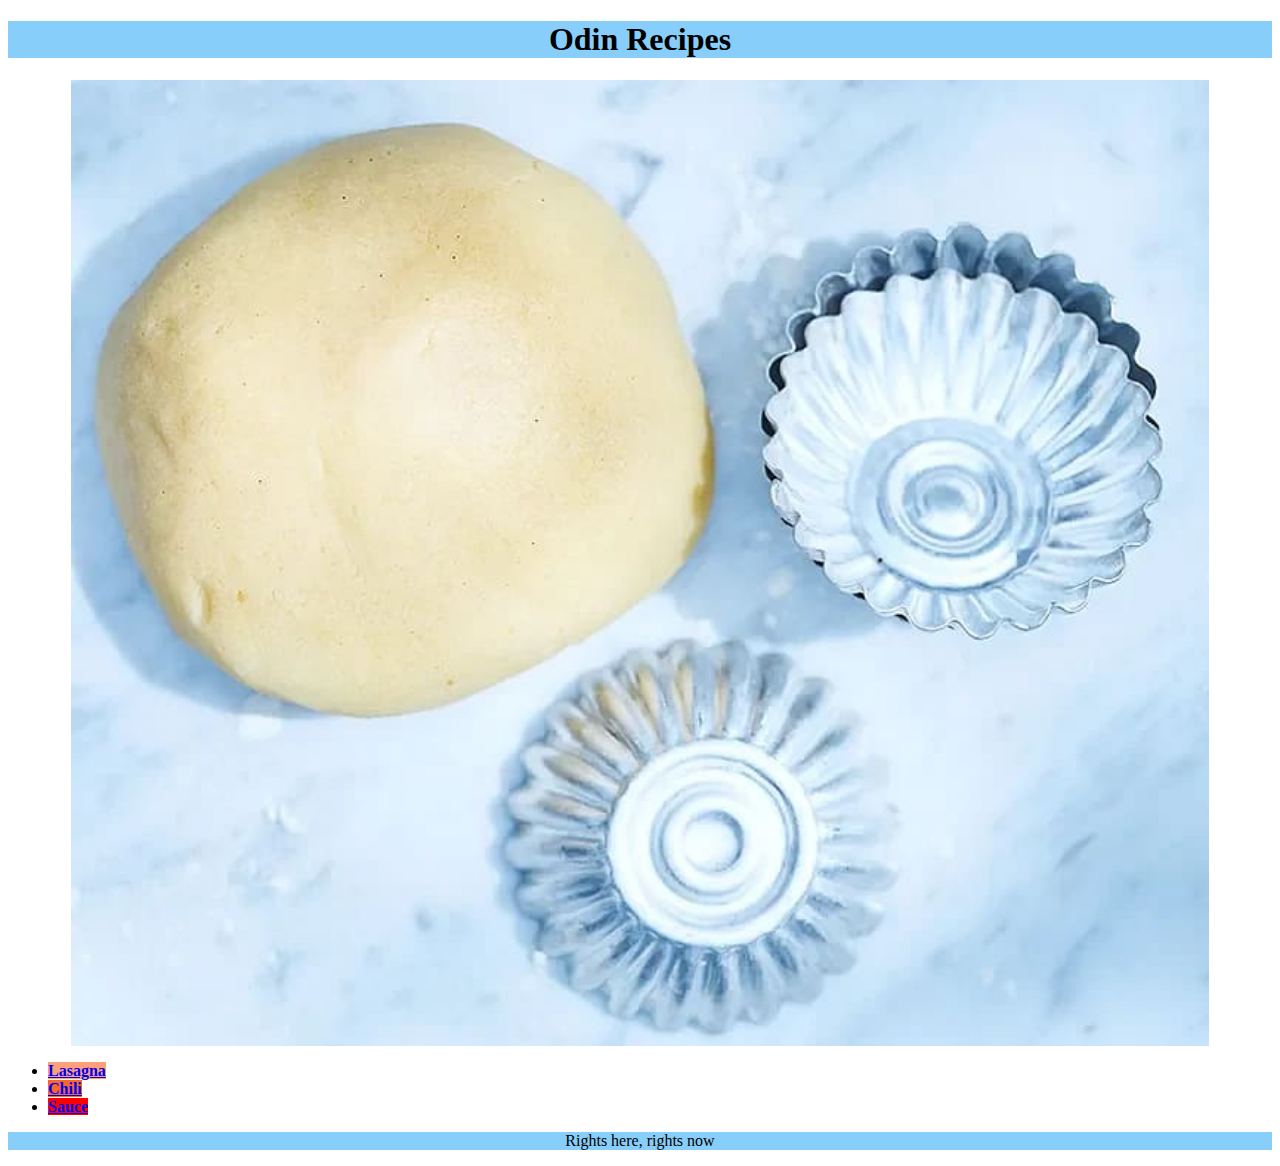
<file: index.html>
<!DOCTYPE html>

<html lang="en">
    <head>
        <meta charset="UTF-8">
        <link rel="stylesheet" href="style.css">
    </head>

    <body>
        <h1>Odin Recipes</h1>
        <img src="smordeg.jpg">
        <ul>
            <li><a href="./recipes/lasagna.html" class = las>Lasagna</a></li>
            <li><a href="./recipes/chili.html" class = chi>Chili</a></li>
            <li><a href="./recipes/sauce.html" class = sau>Sauce</a></li>
        </ul>
    </body>
    <footer>
        <p>Rights here, rights now</p>
    </footer>

</html>
</file>
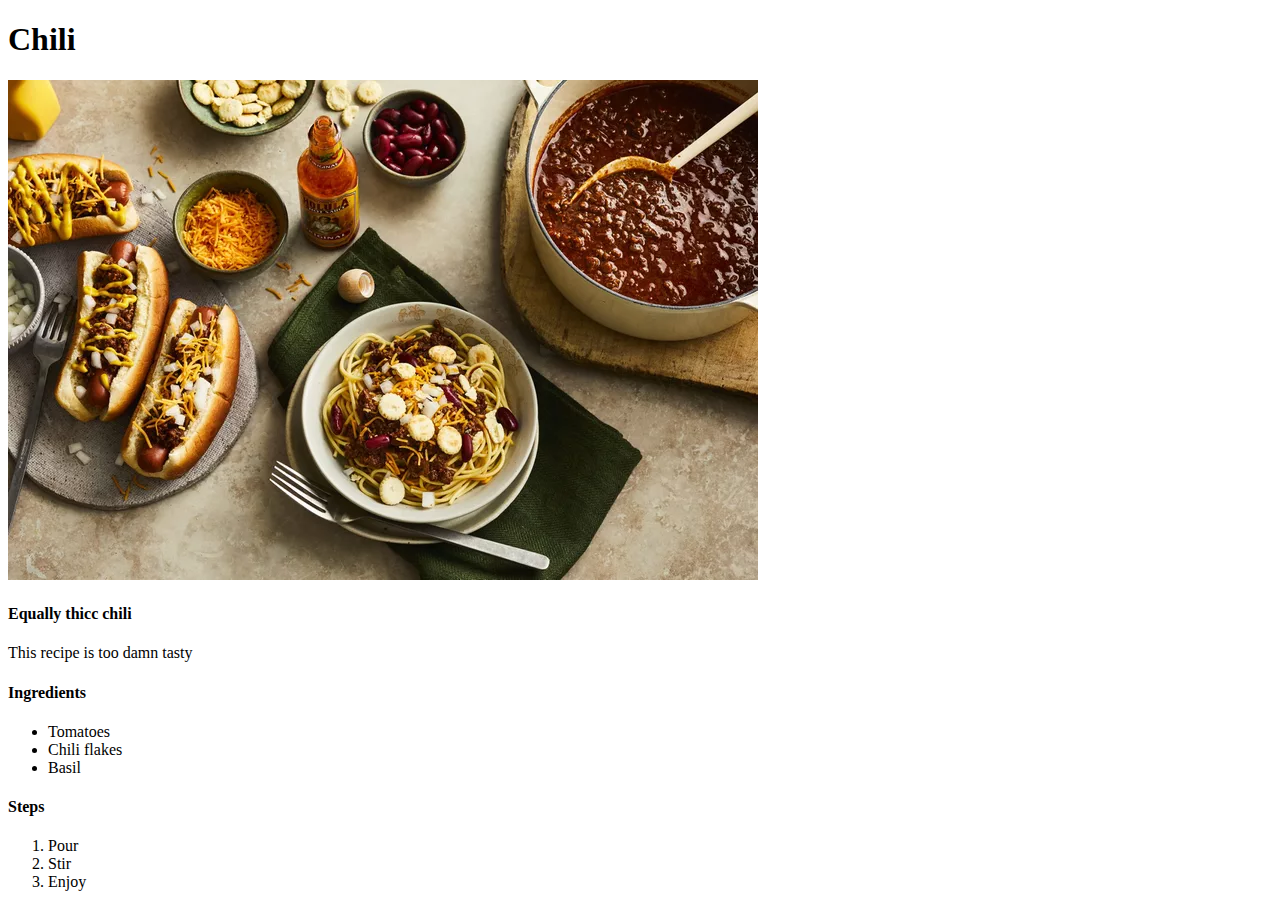
<file: recipes/chili.html>
<!DOCTYPE html>

<html lang="en">
    <head>
        <meta charset="UTF-8">
        <h1>Chili</h1>
    </head>
    <body>
        <img src="./chili.webp" alt="best damn chili you've ever had">
        <h4>Equally thicc chili</h4>
        <p>This recipe is too damn tasty</p>

        <h4>Ingredients</h4>
        <ul>
            <li>Tomatoes</li>
            <li>Chili flakes</li>
            <li>Basil</li>
        </ul>

        <h4>Steps</h4>
        <ol>
            <li>Pour</li>
            <li>Stir</li>
            <li>Enjoy</li>
        </ol>
    </body>
</html>
</file>
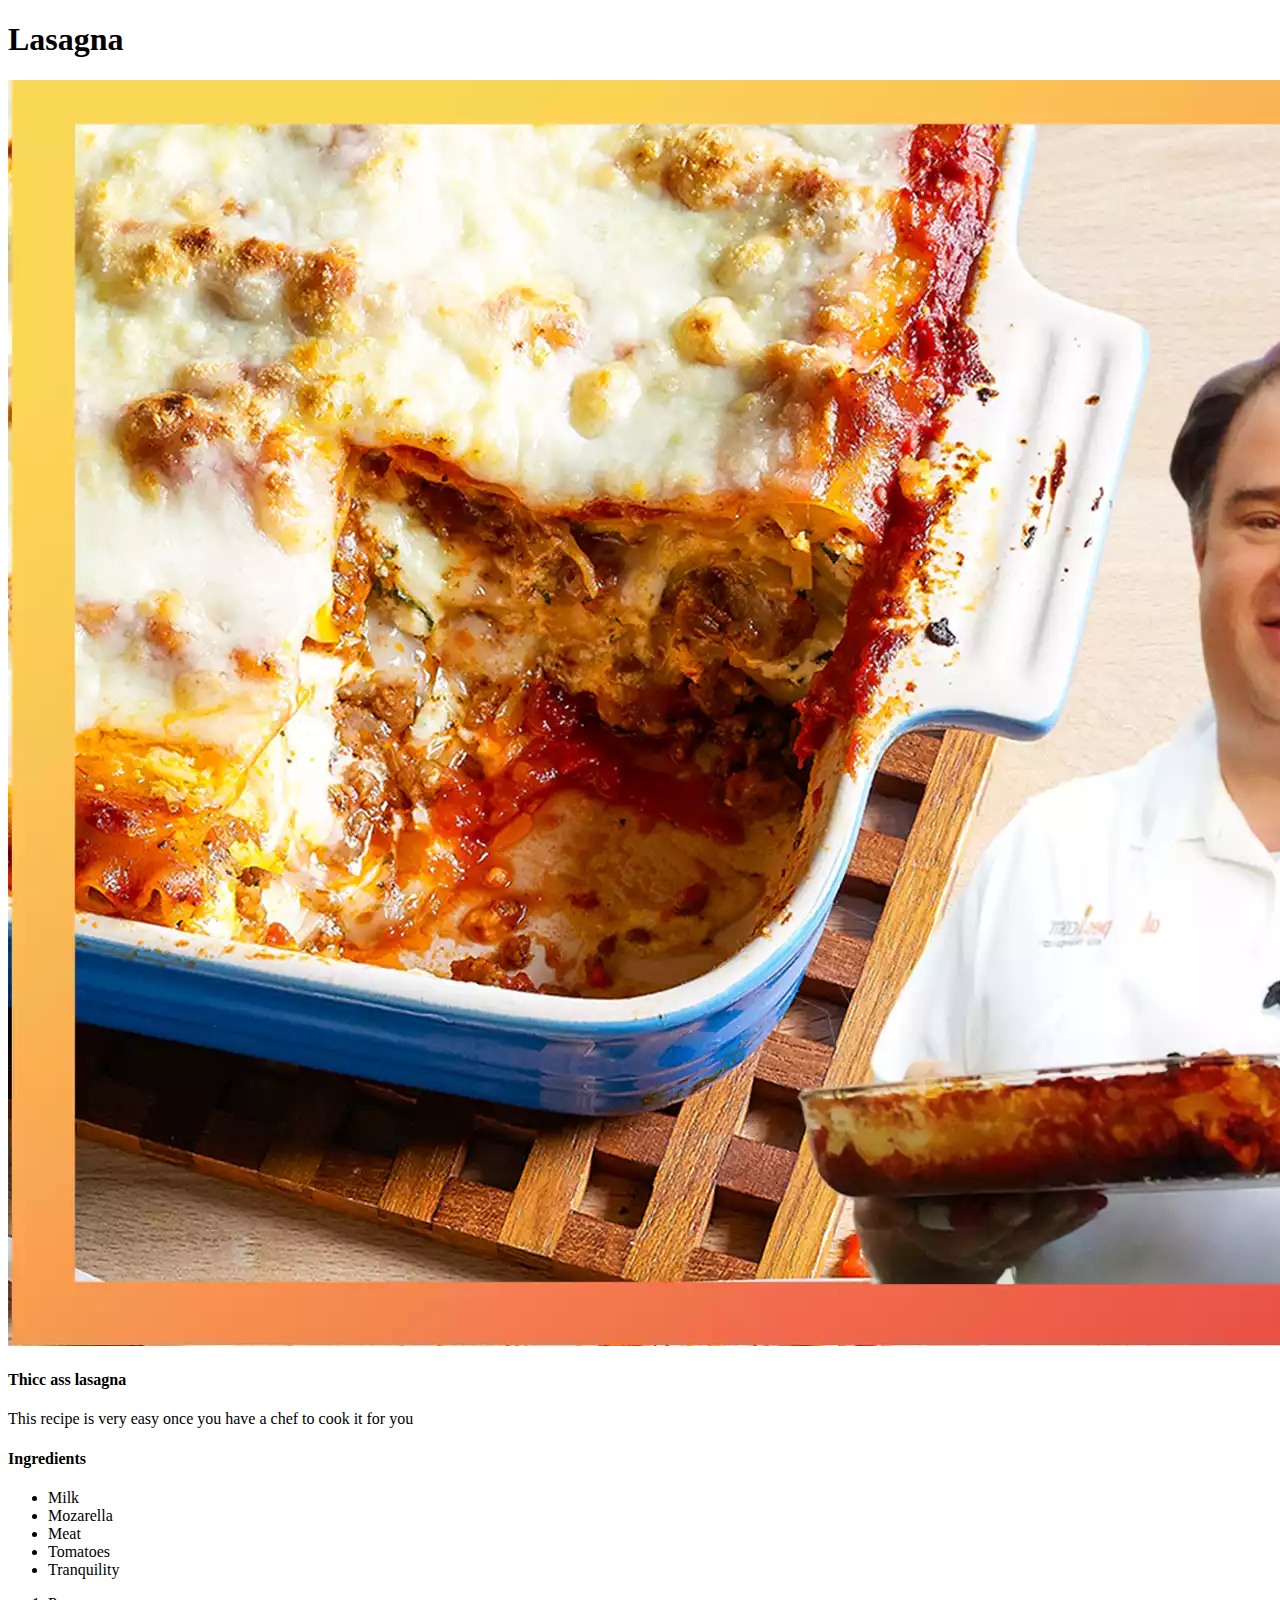
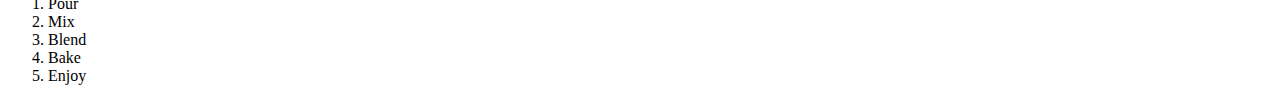
<file: recipes/lasagna.html>
<!DOCTYPE html>

<html lang="en">

    <head>
        <meta charset="UTF-8">
        <h1>Lasagna</h1>
    </head>

    <body>
        <img src="lasagnapic" alt="some tasty lasagna">
        <h4>Thicc ass lasagna</h4>
        <p>This recipe is very easy once you have a chef to cook it for you</p>

        <h4>Ingredients</h4>
        <ul>
            <li>Milk</li>
            <li>Mozarella</li>
            <li>Meat</li>
            <li>Tomatoes</li>
            <li>Tranquility</li>
        </ul>

        <ol>
            <li>Pour</li>
            <li>Mix</li>
            <li>Blend</li>
            <li>Bake</li>
            <li>Enjoy</li>
        </ol>
    </body>


</html>
</file>
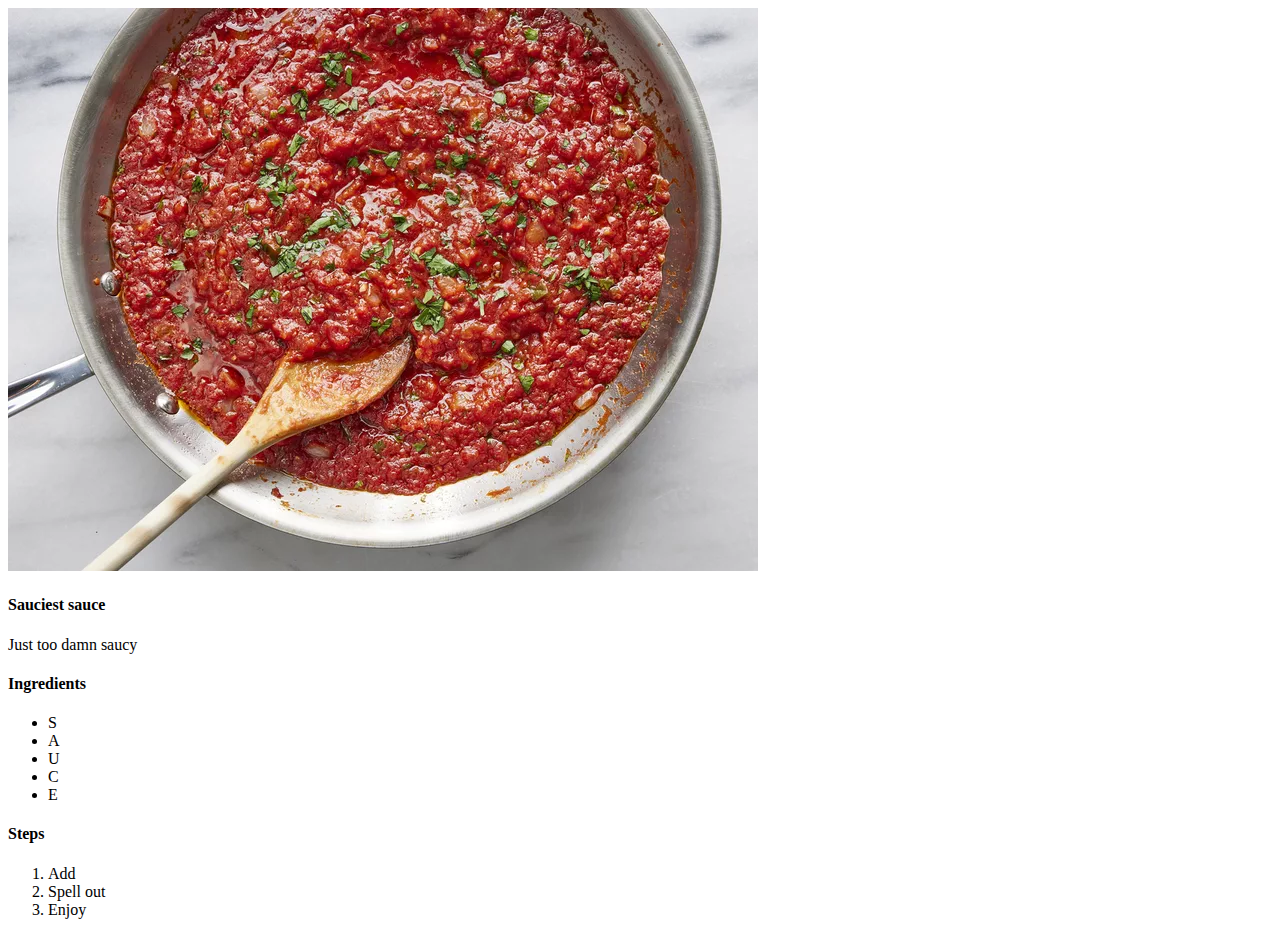
<file: recipes/sauce.html>
<!DOCTYPE html>
<html lang="en">
    <head>
        <meta charset="UTF-8">
    </head>
    <body>
        <img src="sauce.webp" alt="Best damn sauce you ever saw">
        <h4>Sauciest sauce</h4>
        <p>Just too damn saucy</p>

        <h4>Ingredients</h4>
        <ul>
            <li>S</li>
            <li>A</li>
            <li>U</li>
            <li>C</li>
            <li>E</li>
        </ul>

        <h4>Steps</h4>
        <ol>
            <li>Add</li>
            <li>Spell out</li>
            <li>Enjoy</li>
        </ol>
    </body>
</html>
</file>
<file: style.css>
h1 {
    font-weight: bolder;
    background-color: lightskyblue;
    text-align: center;
}
img {
    display: block;
    margin-left: auto;
    margin-right: auto;
    width: 90%;
}
li {
    font-size: medium;
    font-weight: bold;
}
.las {
    background-color: lightsalmon;
}
.chi {
    background-color: rgb(250, 103, 45);
}
.sau{
    background-color: red;
}
p {
    background-color: lightskyblue;
    text-align: center;
}
</file>
